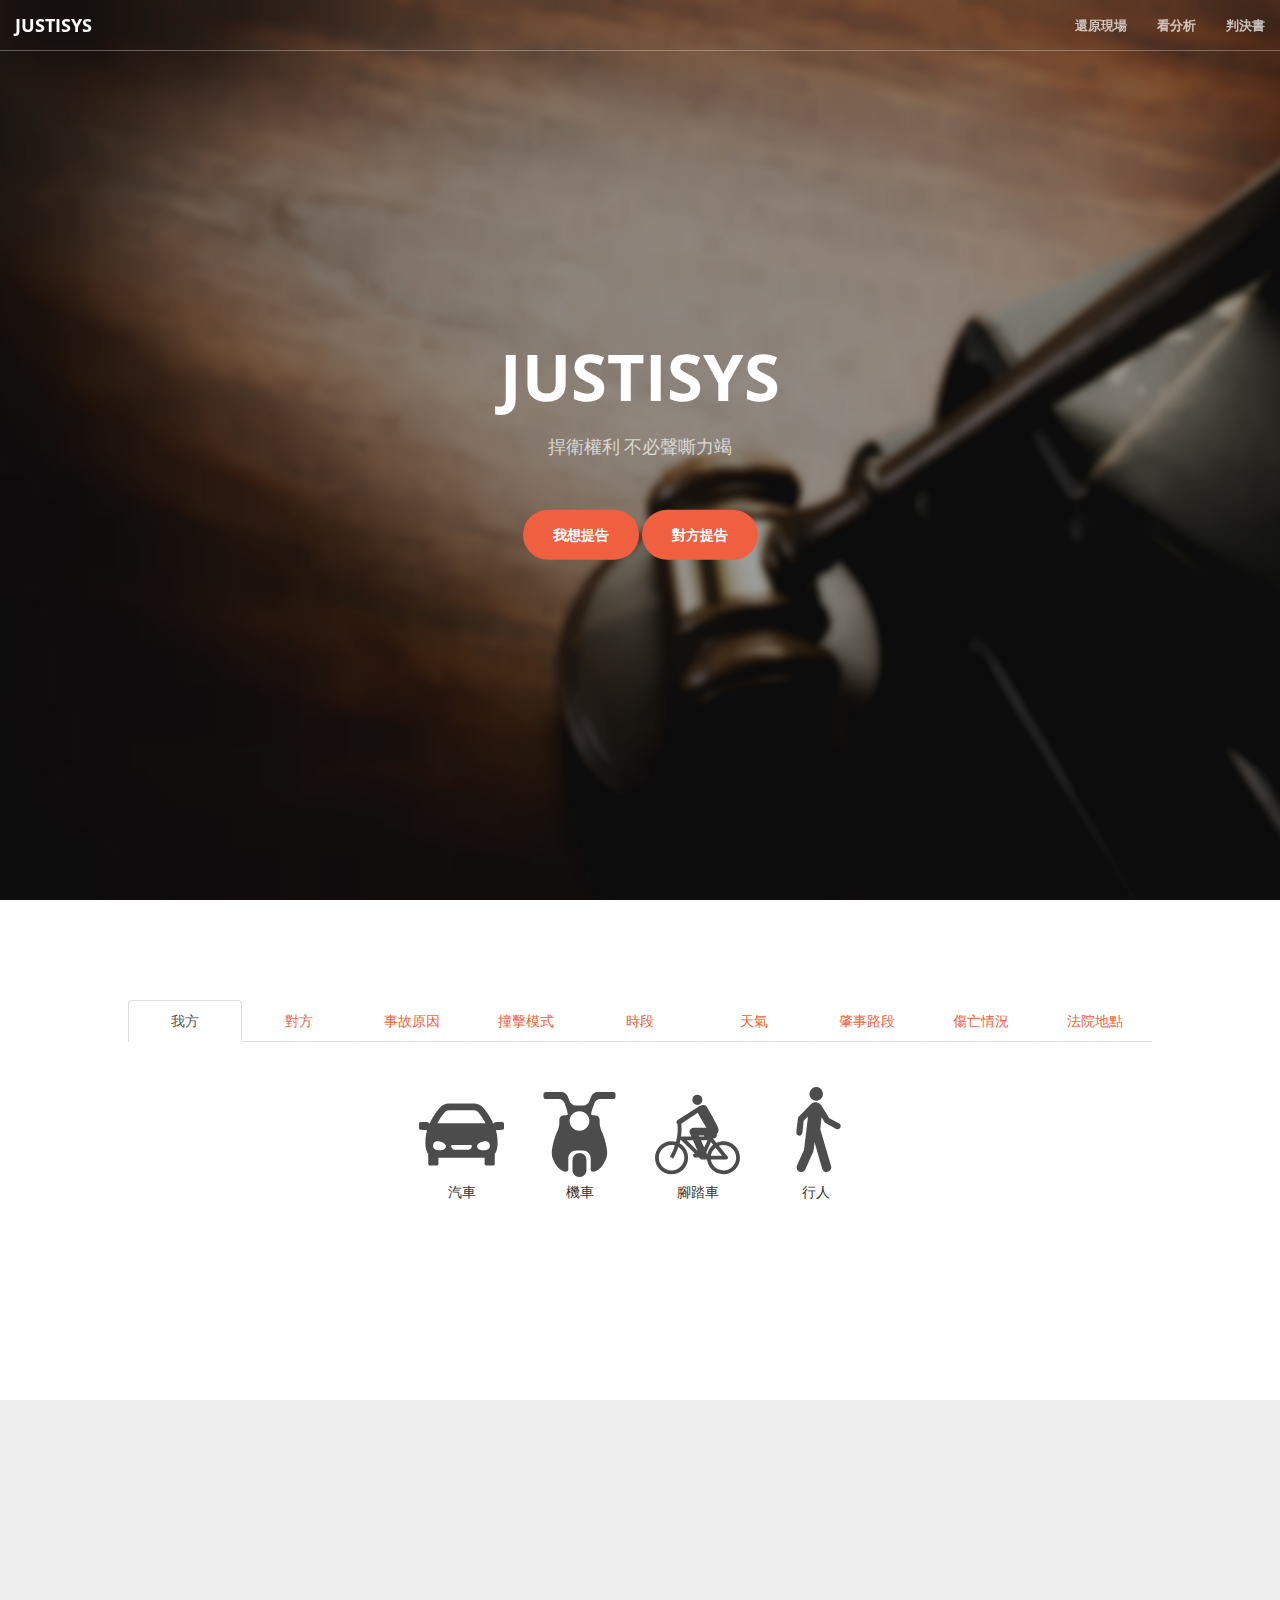
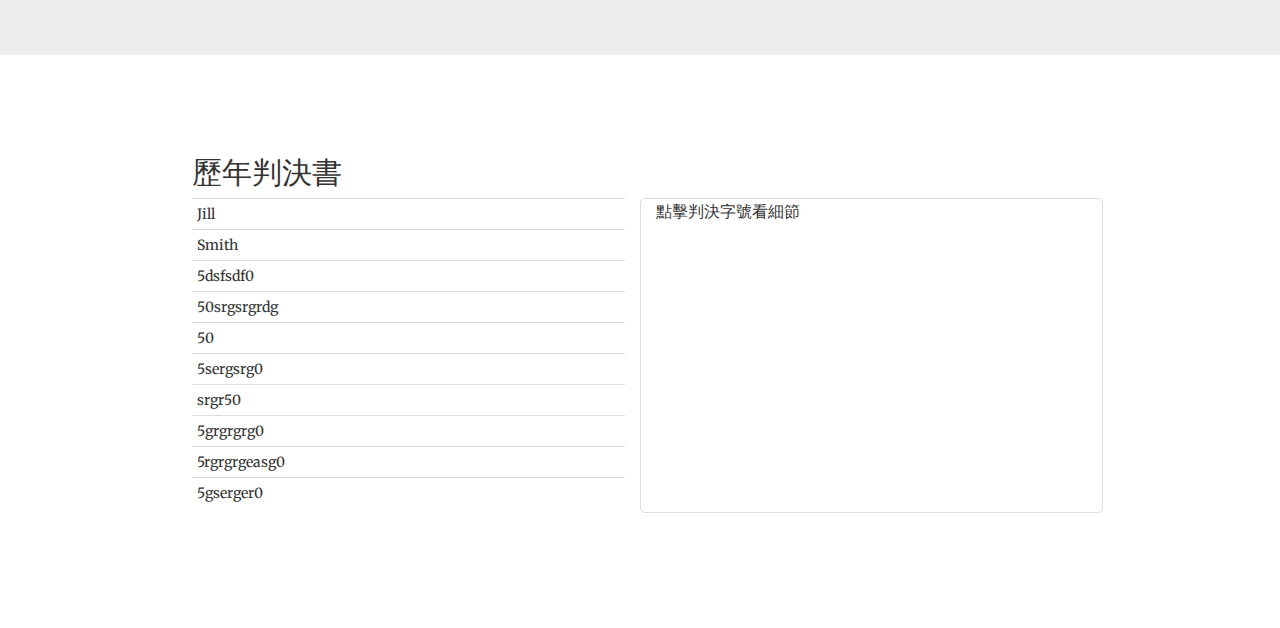
<file: JUSTISYS FE/index.html>
<!DOCTYPE html>
<html lang="en">

<head>

    <meta charset="utf-8">
    <meta http-equiv="X-UA-Compatible" content="IE=edge">
    <meta name="viewport" content="width=device-width, initial-scale=1">
    <meta name="description" content="">
    <meta name="author" content="">

    <title>JUSTISYS</title>

    <!-- Bootstrap Core CSS -->
    <link rel="stylesheet" href="css/bootstrap.min.css" type="text/css">

    <!-- Custom Fonts -->
    <link href='http://fonts.googleapis.com/css?family=Open+Sans:300italic,400italic,600italic,700italic,800italic,400,300,600,700,800' rel='stylesheet' type='text/css'>
    <link href='http://fonts.googleapis.com/css?family=Merriweather:400,300,300italic,400italic,700,700italic,900,900italic' rel='stylesheet' type='text/css'>
    <link rel="stylesheet" href="font-awesome/css/font-awesome.min.css" type="text/css">

    <!-- Plugin CSS -->
    <link rel="stylesheet" href="css/animate.min.css" type="text/css">

    <!-- Custom CSS -->
    <link rel="stylesheet" href="css/creative.css" type="text/css">

    <!-- My CSS -->
    <link rel="stylesheet" href="css/mycustom.css" type="text/css">

    <!-- jQuery -->
    <script type="text/javascript" src="https://ajax.googleapis.com/ajax/libs/jquery/2.1.4/jquery.min.js"></script>




</head>

<body id="page-top">

    <nav id="mainNav" class="navbar navbar-default navbar-fixed-top">
        <div class="container-fluid">
            <!-- Brand and toggle get grouped for better mobile display -->
            <div class="navbar-header">
                <button type="button" class="navbar-toggle collapsed" data-toggle="collapse" data-target="#bs-example-navbar-collapse-1">
                    <span class="sr-only">Toggle navigation</span>
                    <span class="icon-bar"></span>
                    <span class="icon-bar"></span>
                    <span class="icon-bar"></span>
                </button>
                <a class="navbar-brand page-scroll" href="#page-top">JUSTISYS</a>
            </div>

            <!-- Collect the nav links, forms, and other content for toggling -->
            <div class="collapse navbar-collapse" id="bs-example-navbar-collapse-1">
                <ul class="nav navbar-nav navbar-right">
                    <li>
                        <a class="page-scroll" href="#mytabs">還原現場</a>
                    </li>
                    <li>
                        <a class="page-scroll" href="#mychart">看分析</a>
                    </li>
                    <li>
                        <a class="page-scroll" href="#verdicts">判決書</a>
                    </li>
                </ul>
            </div>
            <!-- /.navbar-collapse -->
        </div>
        <!-- /.container-fluid -->
    </nav>

    <header>
        <div class="header-content">
            <div class="header-content-inner">
                <h1>JUSTISYS</h1>
                <!-- <hr> -->
                <br>
                <p>捍衛權利 不必聲嘶力竭</p>
                <a href="#mytabs" class="btn btn-primary btn-xl page-scroll">我想提告</a>
                <a href="#mytabs" class="btn btn-primary btn-xl page-scroll">對方提告</a>
            </div>
        </div>
    </header>

<!--     <section class="bg-primary" id="about">
        <div class="container">
            <div class="row">
                <div class="col-lg-8 col-lg-offset-2 text-center">
                    <h2 class="section-heading">We've got what you need!</h2>
                    <hr class="light">
                    <p class="text-faded">Start Bootstrap has everything you need to get your new website up and running in no time! All of the templates and themes on Start Bootstrap are open source, free to download, and easy to use. No strings attached!</p>
                    <a href="#" class="btn btn-default btn-xl">Get Started!</a>
                </div>
            </div>
        </div>
    </section> -->
    <form class="icon-input">
        <section id="mytabs">
            <div>
                <!-- Nav tabs -->
                <ul class="nav nav-tabs nav-justified" role="tablist">
                    <!-- <li role="presentation" class="active"><a href="#home" aria-controls="home" role="tab" data-toggle="tab">Home</a></li>
                    <li role="presentation"><a href="#profile" aria-controls="profile" role="tab" data-toggle="tab">Profile</a></li> -->
                    <li class="active">
                        <a id="tab-1" href="#tabs-mycar" data-toggle="tab" data-title="必填" data-trigger="hover" >我方</a>
                    </li>
                    <li>
                        <a id="tab-2" href="#tabs-theircar" data-toggle="tab" data-title="必填" data-trigger="hover" >對方</a>
                    </li>
                    <li>
                        <a id="tab-3" href="#tabs-situation" data-toggle="tab" data-title="必填" data-trigger="hover" >事故原因</a>
                    </li>
                    <li>
                        <a id="tab-4" href="#tabs-crashtype" data-toggle="tab" >撞擊模式</a>
                    </li>
                    <li>
                        <a id="tab-5" href="#tabs-daypart" data-toggle="tab" >時段</a>
                    </li>
                    <li>
                        <a id="tab-6" href="#tabs-weather" data-toggle="tab" >天氣</a>
                    </li>
                    <li>
                        <a id="tab-7" href="#tabs-roadtype" data-toggle="tab" >肇事路段</a>
                    </li>
                    <!-- <li>
                        <a id="tab-8" href="#tabs-8" data-toggle="tab" >路面狀態</a>
                    </li> -->
                    <li>
                        <a id="tab-9" href="#tabs-injured" data-toggle="tab" >傷亡情況</a>
                    </li>
                    <li>
                        <a id="tab-10" href="#tabs-court" data-toggle="tab" >法院地點</a>
                    </li>
                </ul>

                <!-- Tab panes -->
                <div class="tab-content">
                    <div role="tabpanel" class="tab-pane fade in active" id="tabs-mycar">
                        <span>
                            <div class="icon car" data-toggle="modal" data-target="#mycar"></div><div class="icon_label">汽車</div>
                        </span>
                        <span>
                            <div class="icon motorcycle" data-toggle="modal" data-target="#mymotorcycle"></div><div class="icon_label">機車</div>
                        </span>
                        <span>
                            <div class="icon bicycle" data-toggle="modal" data-target="#mybicycle"></div><div class="icon_label">腳踏車</div>
                        </span>
                        <span>
                            <input id="walk1" type="checkbox" name="vehicle_me" value="行人" />
                            <label class="icon walk" for="walk1"></label><div class="icon_label">行人</div>
                        </span>
                        <!-- <span>
                            <div class="icon others" data-toggle="modal" data-target="#myothers"></div><div class="icon_label">其他</div>
                        </span> -->
                    </div>
                    <div role="tabpanel" class="tab-pane fade" id="tabs-theircar">
                        <span>
                            <div class="icon car" data-toggle="modal" data-target="#theircar"></div><div class="icon_label">汽車</div>
                        </span>
                        <span>
                            <div class="icon motorcycle" data-toggle="modal" data-target="#theirmotorcycle"></div><div class="icon_label">機車</div>
                        </span>
                        <span>
                            <div class="icon bicycle" data-toggle="modal" data-target="#theirbicycle"></div><div class="icon_label">腳踏車</div>
                        </span>
                        <span>
                            <input id="walk2" type="checkbox" name="vehicle_them" value="行人" />
                            <label class="icon walk" for="walk2"></label><div class="icon_label">行人</div>
                        </span>
                        <!-- <span>
                            <div class="icon others" data-toggle="modal" data-target="#theirothers"></div><div class="icon_label">其他</div>
                        </span> -->
                    </div>
                    <div role="tabpanel" class="tab-pane fade" id="tabs-situation">
                        <span>
                            <div class="icon driver" data-toggle="modal" data-target="#driver"></div><div class="icon_label">駕駛本身</div>
                        </span>
                        <span>
                            <div class="icon behavior" data-toggle="modal" data-target="#behavior"></div><div class="icon_label">本身行為</div>
                        </span>
                        <span>
                            <div class="icon vehiclecondition" data-toggle="modal" data-target="#vehiclecondition"></div><div class="icon_label">車輛狀況</div>
                        </span>
                        <span>
                            <div class="icon othersituation" data-toggle="modal" data-target="#othersituation"></div><div class="icon_label">其他</div>
                        </span>
                    </div>
                    <div role="tabpanel" class="tab-pane fade" id="tabs-crashtype">
                        <span>
                            <input id="headcollision" type="radio" name="crash_type" value="對撞" />
                            <label class="icon headcollision" for="headcollision"></label><div class="icon_label">對撞</div>
                        </span>
                        <span>
                            <input id="scratch" type="radio" name="crash_type" value="擦撞" />
                            <label class="icon scratch" for="scratch"></label><div class="icon_label">擦撞</div>
                        </span>
                        <span>
                            <input id="pushcollision" type="radio" name="crash_type" value="推撞" />
                            <label class="icon pushcollision" for="pushcollision"></label><div class="icon_label">推撞</div>
                        </span>
                        <span>
                            <input id="chashcollision" type="radio" name="crash_type" value="追撞" />
                            <label class="icon chashcollision" for="chashcollision"></label><div class="icon_label">追撞</div>
                        </span>
                        <span>
                            <input id="returncollision" type="radio" name="crash_type" value="倒車撞" />
                            <label class="icon returncollision" for="returncollision"></label><div class="icon_label">倒車撞</div>
                        </span>
                        <span>
                            <input id="sidecollision" type="radio" name="crash_type" value="側撞" />
                            <label class="icon sidecollision" for="sidecollision"></label><div class="icon_label">側撞</div>
                        </span>
                    </div>
                    <div role="tabpanel" class="tab-pane fade" id="tabs-daypart">
                        <span>
                            <input id="daytime" type="radio" name="daypart" value="日間" />
                            <label class="icon daytime" for="daytime"></label><div class="icon_label">日間</div>
                        </span>
                        <span>
                            <input id="night" type="radio" name="daypart" value="夜間" />
                            <label class="icon night" for="night"></label><div class="icon_label">夜間</div>
                        </span>
                    </div>
                    <div role="tabpanel" class="tab-pane fade" id="tabs-weather">
                        <span>
                            <input id="sunny" type="checkbox" name="weather" value="晴" />
                            <label class="icon sunny" for="sunny"></label><div class="icon_label">晴</div>
                        </span>
                        <span>
                            <input id="raining" type="checkbox" name="weather" value="雨" />
                            <label class="icon raining" for="raining"></label><div class="icon_label">雨</div>
                        </span>
                        <span>
                            <input id="cloudy" type="checkbox" name="weather" value="陰" />
                            <label class="icon cloudy" for="cloudy"></label><div class="icon_label">陰</div>
                        </span>
                        <span>
                            <input id="hot" type="checkbox" name="weather" value="高溫" />
                            <label class="icon hot" for="hot"></label><div class="icon_label">高溫</div>
                        </span>
                        <span>
                            <input id="foggy" type="checkbox" name="weather" value="霧" />
                            <label class="icon foggy" for="foggy"></label><div class="icon_label">霧</div>
                        </span>
                        <span>
                            <input id="windy" type="checkbox" name="weather" value="強風" />
                            <label class="icon windy" for="windy"></label><div class="icon_label">強風</div>
                        </span>
                        <span>
                            <input id="dim" type="checkbox" name="weather" value="昏暗" />
                            <label class="icon dim" for="dim"></label><div class="icon_label">昏暗</div>
                        </span>
                    </div>
                    <div role="tabpanel" class="tab-pane fade" id="tabs-roadtype">
                        <span>
                            <input id="cityroad" type="radio" name="road_type" value="一般道路" />
                            <label class="icon cityroad" for="cityroad"></label><div class="icon_label">一般道路</div>
                        </span>
                        <span>
                            <input id="highway" type="radio" name="road_type" value="高速公路" />
                            <label class="icon highway" for="highway"></label><div class="icon_label">高速公路</div>
                        </span>
                    </div>
                    <!-- <div role="tabpanel" class="tab-pane fade" id="tabs-8">...</div> -->
                    <div role="tabpanel" class="tab-pane fade" id="tabs-injured">
                        <span>
                            <input id="death" type="radio" name="injured_condition" value="死亡" />
                            <label class="icon death" for="death"></label><div class="icon_label">死亡</div>
                        </span>
                        <span>
                            <input id="injured" type="radio" name="injured_condition" value="受傷" />
                            <label class="icon injured" for="injured"></label><div class="icon_label">受傷</div>
                        </span>
                        <span>
                            <input id="healthy" type="radio" name="injured_condition" value="未受傷" />
                            <label class="icon healthy" for="healthy"></label><div class="icon_label">未受傷</div>
                        </span>
                    </div>
                    <div role="tabpanel" class="tab-pane fade" id="tabs-court">
                        <span>
                            <div class="icon northtw" data-toggle="modal" data-target="#northtw"></div><div class="icon_label"></div>
                        </span>
                        <span>
                            <div class="icon middletw" data-toggle="modal" data-target="#middletw"></div><div class="icon_label"></div>
                        </span>
                        <span>
                            <div class="icon southtw" data-toggle="modal" data-target="#southtw"></div><div class="icon_label"></div>
                        </span>
                        <span>
                            <div class="icon easttw" data-toggle="modal" data-target="#easttw"></div><div class="icon_label"></div>
                        </span>
                        <span>
                            <div class="icon island" data-toggle="modal" data-target="#island"></div><div class="icon_label"></div>
                        </span>
                    </div>
                </div>
            </div>
        </section>

        <!-- Modal -->
        <section>
            <div id="mycar" class="modal fade bs-example-modal-lg" tabindex="-1" role="dialog" aria-labelledby="myLargeModalLabel">
                <div class="modal-dialog modal-lg">
                    <div class="modal-content">
                        <div class="modal-header">
                            <button type="button" class="close" data-dismiss="modal" aria-label="Close"><span aria-hidden="true">&times;</span></button>
                            <h4 class="modal-title" id="myModalLabel">汽車</h4>
                        </div>
                        <div class="modal-body">
                            <span>
                                <input id="smallcar1" type="checkbox" name="vehicle_me" value="小客車" />
                                <label class="icon smallcar" for="smallcar1"></label><div class="icon_label">小客車</div>
                            </span>
                            <span>
                                <input id="jeep1" type="checkbox" name="vehicle_me" value="吉普車" />
                                <label class="icon jeep" for="jeep1"></label><div class="icon_label">吉普車</div>
                            </span>
                            <span>
                                <input id="bus1" type="checkbox" name="vehicle_me" value="大客車" />
                                <label class="icon bus" for="bus1"></label><div class="icon_label">大客車</div>
                            </span>
                            <span>
                                <input id="taxi1" type="checkbox" name="vehicle_me" value="營業小客車" />
                                <label class="icon taxi" for="taxi1"></label><div class="icon_label">營業小客車</div>
                            </span>
                            <span>
                                <input id="truck1" type="checkbox" name="vehicle_me" value="卡車" />
                                <label class="icon truck" for="truck1"></label><div class="icon_label">卡車</div>
                            </span>
                        </div>
                        <div class="modal-footer">
                            <button type="button" class="btn btn-default" data-dismiss="modal">Close</button>
                            <button type="button" class="btn btn-primary">Save changes</button>
                        </div>                
                    </div>
                </div>
            </div>
            <div id="mymotorcycle" class="modal fade bs-example-modal-lg" tabindex="-1" role="dialog" aria-labelledby="myLargeModalLabel">
                <div class="modal-dialog modal-lg">
                    <div class="modal-content">
                        <div class="modal-header">
                            <button type="button" class="close" data-dismiss="modal" aria-label="Close"><span aria-hidden="true">&times;</span></button>
                            <h4 class="modal-title" id="myModalLabel">機車</h4>
                        </div>
                        <div class="modal-body">
                            <span>
                                <input id="motor1" type="checkbox" name="vehicle_me" value="重型" />
                                <label class="icon motor" for="motor1"></label><div class="icon_label">重型</div>
                            </span>
                            <span>
                                <input id="scooter1" type="checkbox" name="vehicle_me" value="輕型" />
                                <label class="icon scooter" for="scooter1"></label><div class="icon_label">輕型</div>
                            </span>
                        </div>
                        <div class="modal-footer">
                            <button type="button" class="btn btn-default" data-dismiss="modal">Close</button>
                            <button type="button" class="btn btn-primary">Save changes</button>
                        </div>                
                    </div>
                </div>
            </div>
            <div id="mybicycle" class="modal fade bs-example-modal-lg" tabindex="-1" role="dialog" aria-labelledby="myLargeModalLabel">
                <div class="modal-dialog modal-lg">
                    <div class="modal-content">
                        <div class="modal-header">
                            <button type="button" class="close" data-dismiss="modal" aria-label="Close"><span aria-hidden="true">&times;</span></button>
                            <h4 class="modal-title" id="myModalLabel">腳踏車</h4>
                        </div>
                        <div class="modal-body">
                            <span>
                                <input id="bike1" type="checkbox" name="vehicle_me" value="腳踏車" />
                                <label class="icon bike" for="bike1"></label><div class="icon_label">腳踏車</div>
                            </span>
                            <span>
                                <input id="tribike1" type="checkbox" name="vehicle_me" value="三輪車" />
                                <label class="icon tribike" for="tribike1"></label><div class="icon_label">三輪車</div>
                            </span>
                        </div>
                        <div class="modal-footer">
                            <button type="button" class="btn btn-default" data-dismiss="modal">Close</button>
                            <button type="button" class="btn btn-primary">Save changes</button>
                        </div>                
                    </div>
                </div>
            </div>
            <div id="theircar" class="modal fade bs-example-modal-lg" tabindex="-1" role="dialog" aria-labelledby="myLargeModalLabel">
                <div class="modal-dialog modal-lg">
                    <div class="modal-content">
                        <div class="modal-header">
                            <button type="button" class="close" data-dismiss="modal" aria-label="Close"><span aria-hidden="true">&times;</span></button>
                            <h4 class="modal-title" id="myModalLabel">汽車</h4>
                        </div>
                        <div class="modal-body">
                            <span>
                                <input id="smallcar2" type="checkbox" name="vehicle_them" value="小客車" />
                                <label class="icon smallcar" for="smallcar2"></label><div class="icon_label">小客車</div>
                            </span>
                            <span>
                                <input id="jeep2" type="checkbox" name="vehicle_them" value="吉普車" />
                                <label class="icon jeep" for="jeep2"></label><div class="icon_label">吉普車</div>
                            </span>
                            <span>
                                <input id="bus2" type="checkbox" name="vehicle_them" value="大客車" />
                                <label class="icon bus" for="bus2"></label><div class="icon_label">大客車</div>
                            </span>
                            <span>
                                <input id="taxi2" type="checkbox" name="vehicle_them" value="營業小客車" />
                                <label class="icon taxi" for="taxi2"></label><div class="icon_label">營業小客車</div>
                            </span>
                            <span>
                                <input id="truck2" type="checkbox" name="vehicle_them" value="卡車" />
                                <label class="icon truck" for="truck2"></label><div class="icon_label">卡車</div>
                            </span>
                        </div>
                        <div class="modal-footer">
                            <button type="button" class="btn btn-default" data-dismiss="modal">Close</button>
                            <button type="button" class="btn btn-primary">Save changes</button>
                        </div>                
                    </div>
                </div>
            </div>
            <div id="theirmotorcycle" class="modal fade bs-example-modal-lg" tabindex="-1" role="dialog" aria-labelledby="myLargeModalLabel">
                <div class="modal-dialog modal-lg">
                    <div class="modal-content">
                        <div class="modal-header">
                            <button type="button" class="close" data-dismiss="modal" aria-label="Close"><span aria-hidden="true">&times;</span></button>
                            <h4 class="modal-title" id="myModalLabel">機車</h4>
                        </div>
                        <div class="modal-body">
                            <span>
                                <input id="motor2" type="checkbox" name="vehicle_them" value="重型" />
                                <label class="icon motor" for="motor2"></label><div class="icon_label">重型</div>
                            </span>
                            <span>
                                <input id="scooter2" type="checkbox" name="vehicle_them" value="輕型" />
                                <label class="icon scooter" for="scooter2"></label><div class="icon_label">輕型</div>
                            </span>
                        </div>
                        <div class="modal-footer">
                            <button type="button" class="btn btn-default" data-dismiss="modal">Close</button>
                            <button type="button" class="btn btn-primary">Save changes</button>
                        </div>                
                    </div>
                </div>
            </div>
            <div id="theirbicycle" class="modal fade bs-example-modal-lg" tabindex="-1" role="dialog" aria-labelledby="myLargeModalLabel">
                <div class="modal-dialog modal-lg">
                    <div class="modal-content">
                        <div class="modal-header">
                            <button type="button" class="close" data-dismiss="modal" aria-label="Close"><span aria-hidden="true">&times;</span></button>
                            <h4 class="modal-title" id="myModalLabel">腳踏車</h4>
                        </div>
                        <div class="modal-body">
                            <span>
                                <input id="bike2" type="checkbox" name="vehicle_them" value="腳踏車" />
                                <label class="icon bike" for="bike2"></label><div class="icon_label">腳踏車</div>
                            </span>
                            <span>
                                <input id="tribike2" type="checkbox" name="vehicle_them" value="三輪車" />
                                <label class="icon tribike" for="tribike2"></label><div class="icon_label">三輪車</div>
                            </span>
                        </div>
                        <div class="modal-footer">
                            <button type="button" class="btn btn-default" data-dismiss="modal">Close</button>
                            <button type="button" class="btn btn-primary">Save changes</button>
                        </div>                
                    </div>
                </div>
            </div>
            <div id="driver" class="modal fade bs-example-modal-lg" tabindex="-1" role="dialog" aria-labelledby="myLargeModalLabel">
                <div class="modal-dialog modal-lg">
                    <div class="modal-content">
                        <div class="modal-header">
                            <button type="button" class="close" data-dismiss="modal" aria-label="Close"><span aria-hidden="true">&times;</span></button>
                            <h4 class="modal-title" id="myModalLabel">駕駛本身</h4>
                        </div>
                        <div class="modal-body">
                            <span>
                                <input id="dizzy" type="checkbox" name="judge_situation" value="精神不佳" />
                                <label class="icon dizzy" for="dizzy"></label><div class="icon_label">精神不佳</div>
                            </span>
                            <span>
                                <input id="aroundsituation" type="checkbox" name="judge_situation" value="忽略周圍狀況" />
                                <label class="icon aroundsituation" for="aroundsituation"></label><div class="icon_label">忽略周圍狀況</div>
                            </span>
                            <span>
                                <input id="blind" type="checkbox" name="judge_situation" value="視線受阻" />
                                <label class="icon blind" for="blind"></label><div class="icon_label">視線受阻</div>
                            </span>
                            <span>
                                <input id="helmet" type="checkbox" name="judge_situation" value="沒戴安全帽" />
                                <label class="icon helmet" for="helmet"></label><div class="icon_label">沒戴安全帽</div>
                            </span>
                        </div>
                        <div class="modal-footer">
                            <button type="button" class="btn btn-default" data-dismiss="modal">Close</button>
                            <button type="button" class="btn btn-primary">Save changes</button>
                        </div>                
                    </div>
                </div>
            </div>
            <div id="behavior" class="modal fade bs-example-modal-lg" tabindex="-1" role="dialog" aria-labelledby="myLargeModalLabel">
                <div class="modal-dialog modal-lg">
                    <div class="modal-content">
                        <div class="modal-header">
                            <button type="button" class="close" data-dismiss="modal" aria-label="Close"><span aria-hidden="true">&times;</span></button>
                            <h4 class="modal-title" id="myModalLabel">本身行為</h4>
                        </div>
                        <div class="modal-body">
                            <span>
                                <input id="toclose" type="checkbox" name="judge_situation" value="無安全車距" />
                                <label class="icon toclose" for="toclose"></label><div class="icon_label">無安全車距</div>
                            </span>
                            <span>
                                <input id="tofast" type="checkbox" name="judge_situation" value="未減速" />
                                <label class="icon tofast" for="tofast"></label><div class="icon_label">未減速</div>
                            </span>
                            <span>
                                <input id="roadright" type="checkbox" name="judge_situation" value="違反路權" />
                                <label class="icon roadright" for="roadright"></label><div class="icon_label">違反路權</div>
                            </span>
                            <span>
                                <input id="trafficsign" type="checkbox" name="judge_situation" value="違反號誌標線" />
                                <label class="icon trafficsign" for="trafficsign"></label><div class="icon_label">違反號誌標線</div>
                            </span>
                            <span>
                                <input id="noparking" type="checkbox" name="judge_situation" value="違停" />
                                <label class="icon noparking" for="noparking"></label><div class="icon_label">違停</div>
                            </span>
                            <span>
                                <input id="crossroad" type="checkbox" name="judge_situation" value="搶道" />
                                <label class="icon crossroad" for="crossroad"></label><div class="icon_label">搶道</div>
                            </span>
                            <span>
                                <input id="selfcrash" type="checkbox" name="judge_situation" value="自撞" />
                                <label class="icon selfcrash" for="selfcrash"></label><div class="icon_label">自撞</div>
                            </span>
                            <span>
                                <input id="cardoor" type="checkbox" name="judge_situation" value="開啟車門" />
                                <label class="icon cardoor" for="cardoor"></label><div class="icon_label">開啟車門</div>
                            </span>
                            <span>
                                <input id="pedestrian" type="checkbox" name="judge_situation" value="行人違規" />
                                <label class="icon pedestrian" for="pedestrian"></label><div class="icon_label">行人違規</div>
                            </span>
                            <span>
                                <input id="zigzag" type="checkbox" name="judge_situation" value="方向不定" />
                                <label class="icon zigzag" for="zigzag"></label><div class="icon_label">方向不定</div>
                            </span>
                            <span>
                                <input id="wrongdirection" type="checkbox" name="judge_situation" value="方向不當" />
                                <label class="icon wrongdirection" for="wrongdirection"></label><div class="icon_label">方向不當</div>
                            </span>
                            <span>
                                <input id="turning" type="checkbox" name="judge_situation" value="違規轉彎" />
                                <label class="icon turning" for="turning"></label><div class="icon_label">違規轉彎</div>
                            </span>
                            <span>
                                <input id="cellphone" type="checkbox" name="judge_situation" value="使用手機" />
                                <label class="icon cellphone" for="cellphone"></label><div class="icon_label">使用手機</div>
                            </span>
                            <span>
                                <input id="overloading" type="checkbox" name="judge_situation" value="裝載違規" />
                                <label class="icon overloading" for="overloading"></label><div class="icon_label">裝載違規</div>
                            </span>
                            <span>
                                <input id="bikeoverload" type="checkbox" name="judge_situation" value="單車雙載" />
                                <label class="icon bikeoverload" for="bikeoverload"></label><div class="icon_label">單車雙載</div>
                            </span>
                            <span>
                                <input id="emergencystop" type="checkbox" name="judge_situation" value="緊急剎車" />
                                <label class="icon emergencystop" for="emergencystop"></label><div class="icon_label">緊急剎車</div>
                            </span>
                            <span>
                                <input id="lightoff" type="checkbox" name="judge_situation" value="行駛未開燈帽" />
                                <label class="icon lightoff" for="lightoff"></label><div class="icon_label">行駛未開燈帽</div>
                            </span>
                            <span>
                                <input id="railcrossing" type="checkbox" name="judge_situation" value="闖越平交道" />
                                <label class="icon railcrossing" for="railcrossing"></label><div class="icon_label">闖越平交道</div>
                            </span>
                            <span>
                                <input id="roadcrossing" type="checkbox" name="judge_situation" value="穿越道路" />
                                <label class="icon roadcrossing" for="roadcrossing"></label><div class="icon_label">穿越道路</div>
                            </span>
                        </div>
                        <div class="modal-footer">
                            <button type="button" class="btn btn-default" data-dismiss="modal">Close</button>
                            <button type="button" class="btn btn-primary">Save changes</button>
                        </div>                
                    </div>
                </div>
            </div>
            <div id="vehiclecondition" class="modal fade bs-example-modal-lg" tabindex="-1" role="dialog" aria-labelledby="myLargeModalLabel">
                <div class="modal-dialog modal-lg">
                    <div class="modal-content">
                        <div class="modal-header">
                            <button type="button" class="close" data-dismiss="modal" aria-label="Close"><span aria-hidden="true">&times;</span></button>
                            <h4 class="modal-title" id="myModalLabel">車輛狀況</h4>
                        </div>
                        <div class="modal-body">
                            <span>
                                <input id="unknowncarcondition" type="checkbox" name="judge_situation" value="車況不良" />
                                <label class="icon unknowncarcondition" for="unknowncarcondition"></label><div class="icon_label">車況不良</div>
                            </span>
                            <span>
                                <input id="withoutcontrol" type="checkbox" name="judge_situation" value="車輛不受控制" />
                                <label class="icon withoutcontrol" for="withoutcontrol"></label><div class="icon_label">車輛不受控制</div>
                            </span>
                            <span>
                                <input id="overturned" type="checkbox" name="judge_situation" value="路上翻車" />
                                <label class="icon overturned" for="overturned"></label><div class="icon_label">路上翻車</div>
                            </span>
                        </div>
                        <div class="modal-footer">
                            <button type="button" class="btn btn-default" data-dismiss="modal">Close</button>
                            <button type="button" class="btn btn-primary">Save changes</button>
                        </div>                
                    </div>
                </div>
            </div>
            <div id="othersituation" class="modal fade bs-example-modal-lg" tabindex="-1" role="dialog" aria-labelledby="myLargeModalLabel">
                <div class="modal-dialog modal-lg">
                    <div class="modal-content">
                        <div class="modal-header">
                            <button type="button" class="close" data-dismiss="modal" aria-label="Close"><span aria-hidden="true">&times;</span></button>
                            <h4 class="modal-title" id="myModalLabel">其他</h4>
                        </div>
                        <div class="modal-body">
                            <span>
                                <input id="trafficlight" type="checkbox" name="judge_situation" value="號誌異常" />
                                <label class="icon trafficlight" for="trafficlight"></label><div class="icon_label">號誌異常</div>
                            </span>
                        </div>
                        <div class="modal-footer">
                            <button type="button" class="btn btn-default" data-dismiss="modal">Close</button>
                            <button type="button" class="btn btn-primary">Save changes</button>
                        </div>                
                    </div>
                </div>
            </div>
            <div id="northtw" class="modal fade bs-example-modal-lg" tabindex="-1" role="dialog" aria-labelledby="myLargeModalLabel">
                <div class="modal-dialog modal-lg">
                    <div class="modal-content">
                        <div class="modal-header">
                            <button type="button" class="close" data-dismiss="modal" aria-label="Close"><span aria-hidden="true">&times;</span></button>
                            <h4 class="modal-title" id="myModalLabel">北部</h4>
                        </div>
                        <div class="modal-body">
                            <span>
                                <input id="KLDV" type="radio" name="court" value="基隆" />
                                <label class="icon KLDV" for="KLDV"></label>
                            </span>
                            <span>
                                <input id="TPDV" type="radio" name="court" value="臺北" />
                                <label class="icon TPDV" for="TPDV"></label>
                            </span>
                            <span>
                                <input id="SLDV" type="radio" name="court" value="士林" />
                                <label class="icon SLDV" for="SLDV"></label>
                            </span>
                            <span>
                                <input id="PCDV" type="radio" name="court" value="新北" />
                                <label class="icon PCDV" for="PCDV"></label>
                            </span>
                            <span>
                                <input id="TYDV" type="radio" name="court" value="桃園" />
                                <label class="icon TYDV" for="TYDV"></label>
                            </span>
                            <span>
                                <input id="SCDV" type="radio" name="court" value="新竹" />
                                <label class="icon SCDV" for="SCDV"></label>
                            </span>
                        </div>
                        <div class="modal-footer">
                            <button type="button" class="btn btn-default" data-dismiss="modal">Close</button>
                            <button type="button" class="btn btn-primary">Save changes</button>
                        </div>                
                    </div>
                </div>
            </div>
            <div id="middletw" class="modal fade bs-example-modal-lg" tabindex="-1" role="dialog" aria-labelledby="myLargeModalLabel">
                <div class="modal-dialog modal-lg">
                    <div class="modal-content">
                        <div class="modal-header">
                            <button type="button" class="close" data-dismiss="modal" aria-label="Close"><span aria-hidden="true">&times;</span></button>
                            <h4 class="modal-title" id="myModalLabel">中部</h4>
                        </div>
                        <div class="modal-body">
                            <span>
                                <input id="MLDV" type="radio" name="court" value="苗栗" />
                                <label class="icon MLDV" for="MLDV"></label>
                            </span>
                            <span>
                                <input id="TCDV" type="radio" name="court" value="臺中" />
                                <label class="icon TCDV" for="TCDV"></label>
                            </span>
                            <span>
                                <input id="CHDV" type="radio" name="court" value="彰化" />
                                <label class="icon CHDV" for="CHDV"></label>
                            </span>
                            <span>
                                <input id="NTDV" type="radio" name="court" value="南投" />
                                <label class="icon NTDV" for="NTDV"></label>
                            </span>
                        </div>
                        <div class="modal-footer">
                            <button type="button" class="btn btn-default" data-dismiss="modal">Close</button>
                            <button type="button" class="btn btn-primary">Save changes</button>
                        </div>                
                    </div>
                </div>
            </div>
            <div id="southtw" class="modal fade bs-example-modal-lg" tabindex="-1" role="dialog" aria-labelledby="myLargeModalLabel">
                <div class="modal-dialog modal-lg">
                    <div class="modal-content">
                        <div class="modal-header">
                            <button type="button" class="close" data-dismiss="modal" aria-label="Close"><span aria-hidden="true">&times;</span></button>
                            <h4 class="modal-title" id="myModalLabel">南部</h4>
                        </div>
                        <div class="modal-body">
                            <span>
                                <input id="ULDV" type="radio" name="court" value="雲林" />
                                <label class="icon ULDV" for="ULDV"></label>
                            </span>
                            <span>
                                <input id="CYDV" type="radio" name="court" value="嘉義" />
                                <label class="icon CYDV" for="CYDV"></label>
                            </span>
                            <span>
                                <input id="TNDV" type="radio" name="court" value="臺南" />
                                <label class="icon TNDV" for="TNDV"></label>
                            </span>
                            <span>
                                <input id="KSDV" type="radio" name="court" value="高雄" />
                                <label class="icon KSDV" for="KSDV"></label>
                            </span>
                            <span>
                                <input id="PTDV" type="radio" name="court" value="屏東" />
                                <label class="icon PTDV" for="PTDV"></label>
                            </span>
                        </div>
                        <div class="modal-footer">
                            <button type="button" class="btn btn-default" data-dismiss="modal">Close</button>
                            <button type="button" class="btn btn-primary">Save changes</button>
                        </div>             
                    </div>
                </div>
            </div>
            <div id="easttw" class="modal fade bs-example-modal-lg" tabindex="-1" role="dialog" aria-labelledby="myLargeModalLabel">
                <div class="modal-dialog modal-lg">
                    <div class="modal-content">
                        <div class="modal-header">
                            <button type="button" class="close" data-dismiss="modal" aria-label="Close"><span aria-hidden="true">&times;</span></button>
                            <h4 class="modal-title" id="myModalLabel">東部</h4>
                        </div>
                        <div class="modal-body">
                            <span>
                                <input id="ILDV" type="radio" name="court" value="宜蘭" />
                                <label class="icon ILDV" for="ILDV"></label>
                            </span>
                            <span>
                                <input id="HLDV" type="radio" name="court" value="花蓮" />
                                <label class="icon HLDV" for="HLDV"></label>
                            </span>
                            <span>
                                <input id="TTDV" type="radio" name="court" value="臺東" />
                                <label class="icon TTDV" for="TTDV"></label>
                            </span>
                        </div>
                        <div class="modal-footer">
                            <button type="button" class="btn btn-default" data-dismiss="modal">Close</button>
                            <button type="button" class="btn btn-primary">Save changes</button>
                        </div>                
                    </div>
                </div>
            </div>
            <div id="island" class="modal fade bs-example-modal-lg" tabindex="-1" role="dialog" aria-labelledby="myLargeModalLabel">
                <div class="modal-dialog modal-lg">
                    <div class="modal-content">
                        <div class="modal-header">
                            <button type="button" class="close" data-dismiss="modal" aria-label="Close"><span aria-hidden="true">&times;</span></button>
                            <h4 class="modal-title" id="myModalLabel">離島</h4>
                        </div>
                        <div class="modal-body">
                            <span>
                                <input id="PHDV" type="radio" name="court" value="澎湖" />
                                <label class="icon PHDV" for="PHDV"></label>
                            </span>
                            <span>
                                <input id="KMDV" type="radio" name="court" value="金門" />
                                <label class="icon KMDV" for="KMDV"></label>
                            </span>
                            <span>
                                <input id="LCDV" type="radio" name="court" value="連江" />
                                <label class="icon LCDV" for="LCDV"></label>
                            </span>
                        </div>
                        <div class="modal-footer">
                            <button type="button" class="btn btn-default" data-dismiss="modal">Close</button>
                            <button type="button" class="btn btn-primary">Save changes</button>
                        </div>                
                    </div>
                </div>
            </div>
        </section>
        <!-- end of Modal -->
    </form>
    <section id="mychart">
        <!-- <button id="chart" class="btn btn-primary">看分析囉!</button>  -->
        <!-- Win Chart -->
        <div id="container" class="highChart winChart"></div> 
        <!-- ItemChart -->    
        <div id="container" class="highChart itemsChart"></div> 
        <!-- MoneyChart -->
        <div id="container" class="highChart moneyChart"></div> 
        <!-- DayChart -->
        <div id="container" class="highChart dayChart"></div> 
    </section>

    <!-- verdicts list & summary -->
    <section id="verdicts">
        <h2 class="section-heading">歷年判決書</h2>
        <div class="row">
            <div id="show_verdicts" class="col-md-6">
            <table class="table table-hover table-condensed">
                <tr><td>Jill</td></tr>
                <tr><td>Smith</td></tr>
                <tr><td>5dsfsdf0</td></tr>
                <tr><td>50srgsrgrdg</td></tr>
                <tr><td>50</td></tr>
                <tr><td>5sergsrg0</td></tr>
                <tr><td>srgr50</td></tr>
                <tr><td>5grgrgrg0</td></tr>
                <tr><td>5rgrgrgeasg0</td></tr>
                <tr><td>5gserger0</td></tr>
            </table>
            </div>
            <div id="show_summary" class="col-md-6">
                <p>點擊判決字號看細節</p>
            </div>
        </div>
        
    </section>
<!--     <section id="services">
        <div class="container">
            <div class="row">
                <div class="col-lg-12 text-center">
                    <h2 class="section-heading">At Your Service</h2>
                    <hr class="primary">
                </div>
            </div>
        </div>
        <div class="container">
            <div class="row">
                <div class="col-lg-3 col-md-6 text-center">
                    <div class="service-box">
                        <i class="fa fa-4x fa-diamond wow bounceIn text-primary"></i>
                        <h3>Sturdy Templates</h3>
                        <p class="text-muted">Our templates are updated regularly so they don't break.</p>
                    </div>
                </div>
                <div class="col-lg-3 col-md-6 text-center">
                    <div class="service-box">
                        <i class="fa fa-4x fa-paper-plane wow bounceIn text-primary" data-wow-delay=".1s"></i>
                        <h3>Ready to Ship</h3>
                        <p class="text-muted">You can use this theme as is, or you can make changes!</p>
                    </div>
                </div>
                <div class="col-lg-3 col-md-6 text-center">
                    <div class="service-box">
                        <i class="fa fa-4x fa-newspaper-o wow bounceIn text-primary" data-wow-delay=".2s"></i>
                        <h3>Up to Date</h3>
                        <p class="text-muted">We update dependencies to keep things fresh.</p>
                    </div>
                </div>
                <div class="col-lg-3 col-md-6 text-center">
                    <div class="service-box">
                        <i class="fa fa-4x fa-heart wow bounceIn text-primary" data-wow-delay=".3s"></i>
                        <h3>Made with Love</h3>
                        <p class="text-muted">You have to make your websites with love these days!</p>
                    </div>
                </div>
            </div>
        </div>
    </section> -->

<!--     <section class="no-padding" id="portfolio">
        <div class="container-fluid">
            <div class="row no-gutter">
                <div class="col-lg-4 col-sm-6">
                    <a href="#" class="portfolio-box">
                        <img src="img/portfolio/1.jpg" class="img-responsive" alt="">
                        <div class="portfolio-box-caption">
                            <div class="portfolio-box-caption-content">
                                <div class="project-category text-faded">
                                    Category
                                </div>
                                <div class="project-name">
                                    Project Name
                                </div>
                            </div>
                        </div>
                    </a>
                </div>
                <div class="col-lg-4 col-sm-6">
                    <a href="#" class="portfolio-box">
                        <img src="img/portfolio/2.jpg" class="img-responsive" alt="">
                        <div class="portfolio-box-caption">
                            <div class="portfolio-box-caption-content">
                                <div class="project-category text-faded">
                                    Category
                                </div>
                                <div class="project-name">
                                    Project Name
                                </div>
                            </div>
                        </div>
                    </a>
                </div>
                <div class="col-lg-4 col-sm-6">
                    <a href="#" class="portfolio-box">
                        <img src="img/portfolio/3.jpg" class="img-responsive" alt="">
                        <div class="portfolio-box-caption">
                            <div class="portfolio-box-caption-content">
                                <div class="project-category text-faded">
                                    Category
                                </div>
                                <div class="project-name">
                                    Project Name
                                </div>
                            </div>
                        </div>
                    </a>
                </div>
                <div class="col-lg-4 col-sm-6">
                    <a href="#" class="portfolio-box">
                        <img src="img/portfolio/4.jpg" class="img-responsive" alt="">
                        <div class="portfolio-box-caption">
                            <div class="portfolio-box-caption-content">
                                <div class="project-category text-faded">
                                    Category
                                </div>
                                <div class="project-name">
                                    Project Name
                                </div>
                            </div>
                        </div>
                    </a>
                </div>
                <div class="col-lg-4 col-sm-6">
                    <a href="#" class="portfolio-box">
                        <img src="img/portfolio/5.jpg" class="img-responsive" alt="">
                        <div class="portfolio-box-caption">
                            <div class="portfolio-box-caption-content">
                                <div class="project-category text-faded">
                                    Category
                                </div>
                                <div class="project-name">
                                    Project Name
                                </div>
                            </div>
                        </div>
                    </a>
                </div>
                <div class="col-lg-4 col-sm-6">
                    <a href="#" class="portfolio-box">
                        <img src="img/portfolio/6.jpg" class="img-responsive" alt="">
                        <div class="portfolio-box-caption">
                            <div class="portfolio-box-caption-content">
                                <div class="project-category text-faded">
                                    Category
                                </div>
                                <div class="project-name">
                                    Project Name
                                </div>
                            </div>
                        </div>
                    </a>
                </div>
            </div>
        </div>
    </section> -->

<!--     <aside class="bg-dark">
        <div class="container text-center">
            <div class="call-to-action">
                <h2>Free Download at Start Bootstrap!</h2>
                <a href="#" class="btn btn-default btn-xl wow tada">Download Now!</a>
            </div>
        </div>
    </aside> -->

<!--     <section id="contact">
        <div class="container">
            <div class="row">
                <div class="col-lg-8 col-lg-offset-2 text-center">
                    <h2 class="section-heading">Let's Get In Touch!</h2>
                    <hr class="primary">
                    <p>Ready to start your next project with us? That's great! Give us a call or send us an email and we will get back to you as soon as possible!</p>
                </div>
                <div class="col-lg-4 col-lg-offset-2 text-center">
                    <i class="fa fa-phone fa-3x wow bounceIn"></i>
                    <p>123-456-6789</p>
                </div>
                <div class="col-lg-4 text-center">
                    <i class="fa fa-envelope-o fa-3x wow bounceIn" data-wow-delay=".1s"></i>
                    <p><a href="mailto:your-email@your-domain.com">feedback@startbootstrap.com</a></p>
                </div>
            </div>
        </div>
    </section> -->

    <!-- jQuery -->
    <script src="js/jquery.js"></script>

    <!-- Bootstrap Core JavaScript -->
    <script src="js/bootstrap.min.js"></script>

    <!-- Plugin JavaScript -->
    <script src="js/jquery.easing.min.js"></script>
    <script src="js/jquery.fittext.js"></script>
    <script src="js/wow.min.js"></script>

    <!-- Custom Theme JavaScript -->
    <script src="js/creative.js"></script>

    <!-- High Chart Script -->
    <script src="http://code.highcharts.com/highcharts.js"></script>
    <script src="http://code.highcharts.com/modules/exporting.js"></script>
    <script src="http://code.highcharts.com/highcharts-more.js"></script>
    <script src="js/winChart.js"></script>
    <script src="js/itemsChart.js"></script>
    <script src="js/moneyChart.js"></script>
    <script src="js/dayChart.js"></script> 


</body>
    <style>
        /* icon/input mapping */
        .icon-input input{
            margin:0;padding:0;
            -webkit-appearance:none;
               -moz-appearance:none;
                    appearance:none;
        }
        /* edit svg src here */
        .car{background-image:url('svg_icon/Cars/car.svg');}
        .motorcycle{background-image:url('svg_icon/Cars/motorcycle.svg');}
        .bicycle{background-image:url('svg_icon/Cars/bicycle.svg');}
        .walk{background-image:url('svg_icon/Cars/walk.svg');}
        .smallcar{background-image:url('svg_icon/Cars/little.svg');}
        .jeep{background-image:url('svg_icon/Cars/jeep.svg');}
        .bus{background-image:url('svg_icon/Cars/bus.svg');}
        .taxi{background-image:url('svg_icon/Cars/taxi.svg');}
        .truck{background-image:url('svg_icon/Cars/truck.svg');}
        .motor{background-image:url('svg_icon/Cars/Big motorbike.svg');}
        .scooter{background-image:url('svg_icon/Cars/light moto.svg');}
        .bike{background-image:url('svg_icon/Cars/bicycle.svg');}
        .tribike{background-image:url('svg_icon/Cars/Three Wheels.svg');}

        .driver{background-image:url('svg_icon/driver.svg');}
        .behavior{background-image:url('svg_icon/transportation.svg');}
        .vehiclecondition{background-image:url('svg_icon/car condition.svg');}
        .othersituation{background-image:url('svg_icon/Other.svg');}

        .dizzy{background-image:url('svg_icon/zzz.svg');}
        .aroundsituation{background-image:url('svg_icon/Ignore.svg');}
        .blind{background-image:url('svg_icon/poor vision.svg');}
        .helmet{background-image:url('svg_icon/no helmet.svg');}

        .toclose{background-image:url('svg_icon/accident.svg');}
        .tofast{background-image:url('svg_icon/rocket.svg');}
        .roadright{background-image:url('svg_icon/Against road rights.svg');}
        .trafficsign{background-image:url('svg_icon/against roadlines.svg');}
        .noparking{background-image:url('svg_icon/noparking_edited.svg');}
        .crossroad{background-image:url('svg_icon/car stacked.svg');}
        .selfcrash{background-image:url('svg_icon/cars hit self.svg');}
        .cardoor{background-image:url('svg_icon/cardoor_edit.svg');}
        .pedestrian{background-image:url('svg_icon/pedstrian.svg');}
        .zigzag{background-image:url('svg_icon/unknown direction.svg');}
        .wrongdirection{background-image:url('svg_icon/wrong direction.svg');}
        .turning{background-image:url('svg_icon/noturning_edited.svg');}
        .cellphone{background-image:url('svg_icon/cellphone_edited.svg');}
        .overloading{background-image:url('svg_icon/overloading.svg');}
        .bikeoverload{background-image:url('svg_icon/bike load people.svg');}
        .emergencystop{background-image:url('svg_icon/sudden break.svg');}
        .lightoff{background-image:url('svg_icon/no light.svg');}
        .railcrossing{background-image:url('svg_icon/railroad crossing.svg');}
        .roadcrossing{background-image:url('svg_icon/crosswalk.svg');}

        .unknowncarcondition{background-image:url('svg_icon/poor car condition.svg');}
        .withoutcontrol{background-image:url('svg_icon/wrong direction.svg');}
        .overturned{background-image:url('svg_icon/overturned.svg');}

        .trafficlight{background-image:url('svg_icon/traffic light unclear.svg');}

        .headcollision{background-image:url('svg_icon/head_crash_edit02.svg');}
        .scratch{background-image:url('svg_icon/scratch.svg');}
        .pushcollision{background-image:url('svg_icon/push crash.svg');}
        .chashcollision{background-image:url('svg_icon/chase crash.svg');}
        .returncollision{background-image:url('svg_icon/backcar crash.svg');}
        .sidecollision{background-image:url('svg_icon/side crash.svg');}

        .sunny{background-image:url('svg_icon/sunny.svg');}
        .raining{background-image:url('svg_icon/rain.svg');}
        .cloudy{background-image:url('svg_icon/cloudy.svg');}
        .hot{background-image:url('svg_icon/hot temp.svg');}
        .foggy{background-image:url('svg_icon/mist.svg');}
        .windy{background-image:url('svg_icon/strong wind.svg');}
        .dim{background-image:url('svg_icon/darkness.svg');}
        .daytime{background-image:url('svg_icon/day time.svg');}
        .night{background-image:url('svg_icon/night.svg');}

        .cityroad{background-image:url('svg_icon/city22.svg');}
        .highway{background-image:url('svg_icon/road41.svg');}

        .death{background-image:url('svg_icon/die.svg');}
        .injured{background-image:url('svg_icon/arm injury.svg');}
        .healthy{background-image:url('svg_icon/no injury.svg');}

        .northtw{background-image:url('svg_icon/icon_dvlocation/courtLocNorth.svg');}
        .middletw{background-image:url('svg_icon/icon_dvlocation/courtLocMiddle.svg');}
        .southtw{background-image:url('svg_icon/icon_dvlocation/courtLocSouth.svg');}
        .easttw{background-image:url('svg_icon/icon_dvlocation/courtLocEast.svg');}
        .island{background-image:url('svg_icon/icon_dvlocation/courtLoclslands.svg');}
        .KLDV{background-image:url('svg_icon/icon_21dv/courtKLDV.svg');}
        .TPDV{background-image:url('svg_icon/icon_21dv/courtTPDV.svg');}
        .SLDV{background-image:url('svg_icon/icon_21dv/courtSLDV.svg');}
        .PCDV{background-image:url('svg_icon/icon_21dv/courtPCDV.svg');}
        .TYDV{background-image:url('svg_icon/icon_21dv/courtTYDV.svg');}
        .SCDV{background-image:url('svg_icon/icon_21dv/courtSCDV.svg');}
        .MLDV{background-image:url('svg_icon/icon_21dv/courtMLDV.svg');}
        .TCDV{background-image:url('svg_icon/icon_21dv/courtTCDV.svg');}
        .CHDV{background-image:url('svg_icon/icon_21dv/courtCHDV.svg');}
        .NTDV{background-image:url('svg_icon/icon_21dv/courtNTDV.svg');}
        .ULDV{background-image:url('svg_icon/icon_21dv/courtULDV.svg');}
        .CYDV{background-image:url('svg_icon/icon_21dv/courtCYDV.svg');}
        .TNDV{background-image:url('svg_icon/icon_21dv/courtTNDV.svg');}
        .KSDV{background-image:url('svg_icon/icon_21dv/courtKSDV.svg');}
        .PTDV{background-image:url('svg_icon/icon_21dv/courtPTDV.svg');}
        .ILDV{background-image:url('svg_icon/icon_21dv/courtILDV.svg');}
        .HLDV{background-image:url('svg_icon/icon_21dv/courtHLDV.svg');}
        .TTDV{background-image:url('svg_icon/icon_21dv/courtTTDV.svg');}
        .PHDV{background-image:url('svg_icon/icon_21dv/courtPHDV.svg');}
        .KMDV{background-image:url('svg_icon/icon_21dv/courtKMDV.svg');}
        .LCDV{background-image:url('svg_icon/icon_21dv/courtLCDV.svg');}





        .icon-input input:active +.icon{opacity: .9;}
        .icon-input input:checked +.icon{
            -webkit-filter: none;
               -moz-filter: none;
                    filter: none;
        }

        .icon{
            cursor:pointer;
            background-size:contain;
            background-repeat:no-repeat;
            display:inline-block;
            width:85px;height:85px;
            -webkit-transition: all 100ms ease-in;
               -moz-transition: all 100ms ease-in;
                    transition: all 100ms ease-in;
            -webkit-filter: brightness(1.8) grayscale(1) opacity(.7);
               -moz-filter: brightness(1.8) grayscale(1) opacity(.7);
                    filter: brightness(1.8) grayscale(1) opacity(.7);
        }

        .icon:hover{
            -webkit-filter: brightness(1.2) grayscale(.5) opacity(.9) blur(2px);
               -moz-filter: brightness(1.2) grayscale(.5) opacity(.9) blur(2px);
                    filter: brightness(1.2) grayscale(.5) opacity(.9) blur(2px);
        }

        /* Extras */
        /*a:visited{color:#888}
        a{color:#444;text-decoration:none;}
        p{margin-bottom:.3em;}*/
    </style> 
</html>
</file>
<file: JUSTISYS FE/css/mycustom.css>
.highChart {
/*	min-width: 100px;
	max-width: 300px;
	margin: 0 0;*/
	/*max-width: 120px;*/
	height: 250px;
	display: inline-block;
	margin: 0 50px;
	/*border: 1px solid black;*/
}

#mychart {
	text-align: center;
	background-color: #eee;
	padding: 0 0;
}

#mytabs {
	margin: 0 10%;
	height: 300px;
}

#verdicts {
	margin: 0 15%;
}

#show_summary {
	border: 1px solid #ddd;
	border-radius: 5px;
	height: 315px;
}

.tab-pane, .modal-body{
	text-align: center;
}

.tab-pane span, .modal-body span{
	display: inline-block;
	margin: 15px;
}

.icon_label{
	width: 85px;
}

.tab-content {
	margin-top: 30px;
}
</file>
<file: JUSTISYS FE/css/creative.css>
/*!
 * Start Bootstrap - Creative Bootstrap Theme (http://startbootstrap.com)
 * Code licensed under the Apache License v2.0.
 * For details, see http://www.apache.org/licenses/LICENSE-2.0.
 */

html,
body {
    width: 100%;
    height: 100%;
}

body {
    font-family: 'Microsoft JhengHei', Merriweather,'Helvetica Neue',Arial,sans-serif;
}

hr {
    max-width: 50px;
    border-color: #f05f40;
    border-width: 3px;
}

hr.light {
    border-color: #fff;
}

a {
    color: #f05f40;
    -webkit-transition: all .35s;
    -moz-transition: all .35s;
    transition: all .35s;
}

a:hover,
a:focus {
    color: #eb3812;
}

h1,
h2,
h3,
h4,
h5,
h6 {
    font-family: 'Microsoft JhengHei', 'Open Sans','Helvetica Neue',Arial,sans-serif;
}

p {
    margin-bottom: 20px;
    font-size: 16px;
    line-height: 1.5;
}

.bg-primary {
    background-color: #f05f40;
}

.bg-dark {
    color: #fff;
    background-color: #222;
}

.text-faded {
    color: rgba(255,255,255,.7);
}

section {
    padding: 100px 0;
}

aside {
    padding: 50px 0;
}

.no-padding {
    padding: 0;
}

.navbar-default {
    border-color: rgba(34,34,34,.05);
    font-family: 'Microsoft JhengHei','Open Sans','Helvetica Neue',Arial,sans-serif;
    background-color: #fff;
    -webkit-transition: all .35s;
    -moz-transition: all .35s;
    transition: all .35s;
}

.navbar-default .navbar-header .navbar-brand {
    text-transform: uppercase;
    font-family: 'Open Sans','Helvetica Neue',Arial,sans-serif;
    font-weight: 700;
    color: #f05f40;
}

.navbar-default .navbar-header .navbar-brand:hover,
.navbar-default .navbar-header .navbar-brand:focus {
    color: #eb3812;
}

.navbar-default .nav > li>a,
.navbar-default .nav>li>a:focus {
    text-transform: uppercase;
    font-size: 13px;
    font-weight: 700;
    color: #222;
}

.navbar-default .nav > li>a:hover,
.navbar-default .nav>li>a:focus:hover {
    color: #f05f40;
}

.navbar-default .nav > li.active>a,
.navbar-default .nav>li.active>a:focus {
    color: #f05f40!important;
    background-color: transparent;
}

.navbar-default .nav > li.active>a:hover,
.navbar-default .nav>li.active>a:focus:hover {
    background-color: transparent;
}

@media(min-width:768px) {
    .navbar-default {
        border-color: rgba(255,255,255,.3);
        background-color: transparent;
    }

    .navbar-default .navbar-header .navbar-brand {
        color: rgba(255,255,255,.7);
    }

    .navbar-default .navbar-header .navbar-brand:hover,
    .navbar-default .navbar-header .navbar-brand:focus {
        color: #fff;
    }

    .navbar-default .nav > li>a,
    .navbar-default .nav>li>a:focus {
        color: rgba(255,255,255,.7);
    }

    .navbar-default .nav > li>a:hover,
    .navbar-default .nav>li>a:focus:hover {
        color: #fff;
    }

    .navbar-default.affix {
        border-color: rgba(34,34,34,.05);
        background-color: #fff;
    }

    .navbar-default.affix .navbar-header .navbar-brand {
        font-size: 14px;
        color: #f05f40;
    }

    .navbar-default.affix .navbar-header .navbar-brand:hover,
    .navbar-default.affix .navbar-header .navbar-brand:focus {
        color: #eb3812;
    }

    .navbar-default.affix .nav > li>a,
    .navbar-default.affix .nav>li>a:focus {
        color: #222;
    }

    .navbar-default.affix .nav > li>a:hover,
    .navbar-default.affix .nav>li>a:focus:hover {
        color: #f05f40;
    }
}

header {
    position: relative;
    width: 100%;
    min-height: auto;
    text-align: center;
    color: #fff;
    background-image: url(../img/Hammer-gavel-4.jpg);
    background-position: center;
    -webkit-background-size: cover;
    -moz-background-size: cover;
    background-size: cover;
    -o-background-size: cover;
}

header .header-content {
    position: relative;
    width: 100%;
    padding: 100px 15px;
    text-align: center;
}

header .header-content .header-content-inner h1 {
    margin-top: 0;
    margin-bottom: 0;
    text-transform: uppercase;
    font-weight: 700;
}

header .header-content .header-content-inner hr {
    margin: 30px auto;
}

header .header-content .header-content-inner p {
    margin-bottom: 50px;
    font-size: 16px;
    font-weight: 300;
    color: rgba(255,255,255,.7);
}

@media(min-width:768px) {
    header {
        min-height: 100%;
    }

    header .header-content {
        position: absolute;
        top: 50%;
        padding: 0 50px;
        -webkit-transform: translateY(-50%);
        -ms-transform: translateY(-50%);
        transform: translateY(-50%);
    }

    header .header-content .header-content-inner {
        margin-right: auto;
        margin-left: auto;
        max-width: 1000px;
    }

    header .header-content .header-content-inner p {
        margin-right: auto;
        margin-left: auto;
        max-width: 80%;
        font-size: 18px;
    }
}

.section-heading {
    margin-top: 0;
}

.service-box {
    margin: 50px auto 0;
    max-width: 400px;
}

@media(min-width:992px) {
    .service-box {
        margin: 20px auto 0;
    }
}

.service-box p {
    margin-bottom: 0;
}

.portfolio-box {
    display: block;
    position: relative;
    margin: 0 auto;
    max-width: 650px;
}

.portfolio-box .portfolio-box-caption {
    display: block;
    position: absolute;
    bottom: 0;
    width: 100%;
    height: 100%;
    text-align: center;
    color: #fff;
    opacity: 0;
    background: rgba(240,95,64,.9);
    -webkit-transition: all .35s;
    -moz-transition: all .35s;
    transition: all .35s;
}

.portfolio-box .portfolio-box-caption .portfolio-box-caption-content {
    position: absolute;
    top: 50%;
    width: 100%;
    text-align: center;
    transform: translateY(-50%);
}

.portfolio-box .portfolio-box-caption .portfolio-box-caption-content .project-category,
.portfolio-box .portfolio-box-caption .portfolio-box-caption-content .project-name {
    padding: 0 15px;
    font-family: 'Open Sans','Helvetica Neue',Arial,sans-serif;
}

.portfolio-box .portfolio-box-caption .portfolio-box-caption-content .project-category {
    text-transform: uppercase;
    font-size: 14px;
    font-weight: 600;
}

.portfolio-box .portfolio-box-caption .portfolio-box-caption-content .project-name {
    font-size: 18px;
}

.portfolio-box:hover .portfolio-box-caption {
    opacity: 1;
}

@media(min-width:768px) {
    .portfolio-box .portfolio-box-caption .portfolio-box-caption-content .project-category {
        font-size: 16px;
    }

    .portfolio-box .portfolio-box-caption .portfolio-box-caption-content .project-name {
        font-size: 22px;
    }
}

.call-to-action h2 {
    margin: 0 auto 20px;
}

.text-primary {
    color: #f05f40;
}

.no-gutter > [class*=col-] {
    padding-right: 0;
    padding-left: 0;
}

.btn-default {
    border-color: #fff;
    color: #222;
    background-color: #fff;
    -webkit-transition: all .35s;
    -moz-transition: all .35s;
    transition: all .35s;
}

.btn-default:hover,
.btn-default:focus,
.btn-default.focus,
.btn-default:active,
.btn-default.active,
.open > .dropdown-toggle.btn-default {
    border-color: #ededed;
    color: #222;
    background-color: #f2f2f2;
}

.btn-default:active,
.btn-default.active,
.open > .dropdown-toggle.btn-default {
    background-image: none;
}

.btn-default.disabled,
.btn-default[disabled],
fieldset[disabled] .btn-default,
.btn-default.disabled:hover,
.btn-default[disabled]:hover,
fieldset[disabled] .btn-default:hover,
.btn-default.disabled:focus,
.btn-default[disabled]:focus,
fieldset[disabled] .btn-default:focus,
.btn-default.disabled.focus,
.btn-default[disabled].focus,
fieldset[disabled] .btn-default.focus,
.btn-default.disabled:active,
.btn-default[disabled]:active,
fieldset[disabled] .btn-default:active,
.btn-default.disabled.active,
.btn-default[disabled].active,
fieldset[disabled] .btn-default.active {
    border-color: #fff;
    background-color: #fff;
}

.btn-default .badge {
    color: #fff;
    background-color: #222;
}

.btn-primary {
    border-color: #f05f40;
    color: #fff;
    background-color: #f05f40;
    -webkit-transition: all .35s;
    -moz-transition: all .35s;
    transition: all .35s;
}

.btn-primary:hover,
.btn-primary:focus,
.btn-primary.focus,
.btn-primary:active,
.btn-primary.active,
.open > .dropdown-toggle.btn-primary {
    border-color: #ed431f;
    color: #fff;
    background-color: #ee4b28;
}

.btn-primary:active,
.btn-primary.active,
.open > .dropdown-toggle.btn-primary {
    background-image: none;
}

.btn-primary.disabled,
.btn-primary[disabled],
fieldset[disabled] .btn-primary,
.btn-primary.disabled:hover,
.btn-primary[disabled]:hover,
fieldset[disabled] .btn-primary:hover,
.btn-primary.disabled:focus,
.btn-primary[disabled]:focus,
fieldset[disabled] .btn-primary:focus,
.btn-primary.disabled.focus,
.btn-primary[disabled].focus,
fieldset[disabled] .btn-primary.focus,
.btn-primary.disabled:active,
.btn-primary[disabled]:active,
fieldset[disabled] .btn-primary:active,
.btn-primary.disabled.active,
.btn-primary[disabled].active,
fieldset[disabled] .btn-primary.active {
    border-color: #f05f40;
    background-color: #f05f40;
}

.btn-primary .badge {
    color: #f05f40;
    background-color: #fff;
}

.btn {
    border: 0;
    border-radius: 300px;
    text-transform: uppercase;
    font-family: 'Microsoft JhengHei','Open Sans','Helvetica Neue',Arial,sans-serif;
    font-weight: 700;
}

.btn-xl {
    padding: 15px 30px;
}

::-moz-selection {
    text-shadow: none;
    color: #fff;
    background: #222;
}

::selection {
    text-shadow: none;
    color: #fff;
    background: #222;
}

img::selection {
    color: #fff;
    background: 0 0;
}

img::-moz-selection {
    color: #fff;
    background: 0 0;
}

body {
    webkit-tap-highlight-color: #222;
}
</file>
